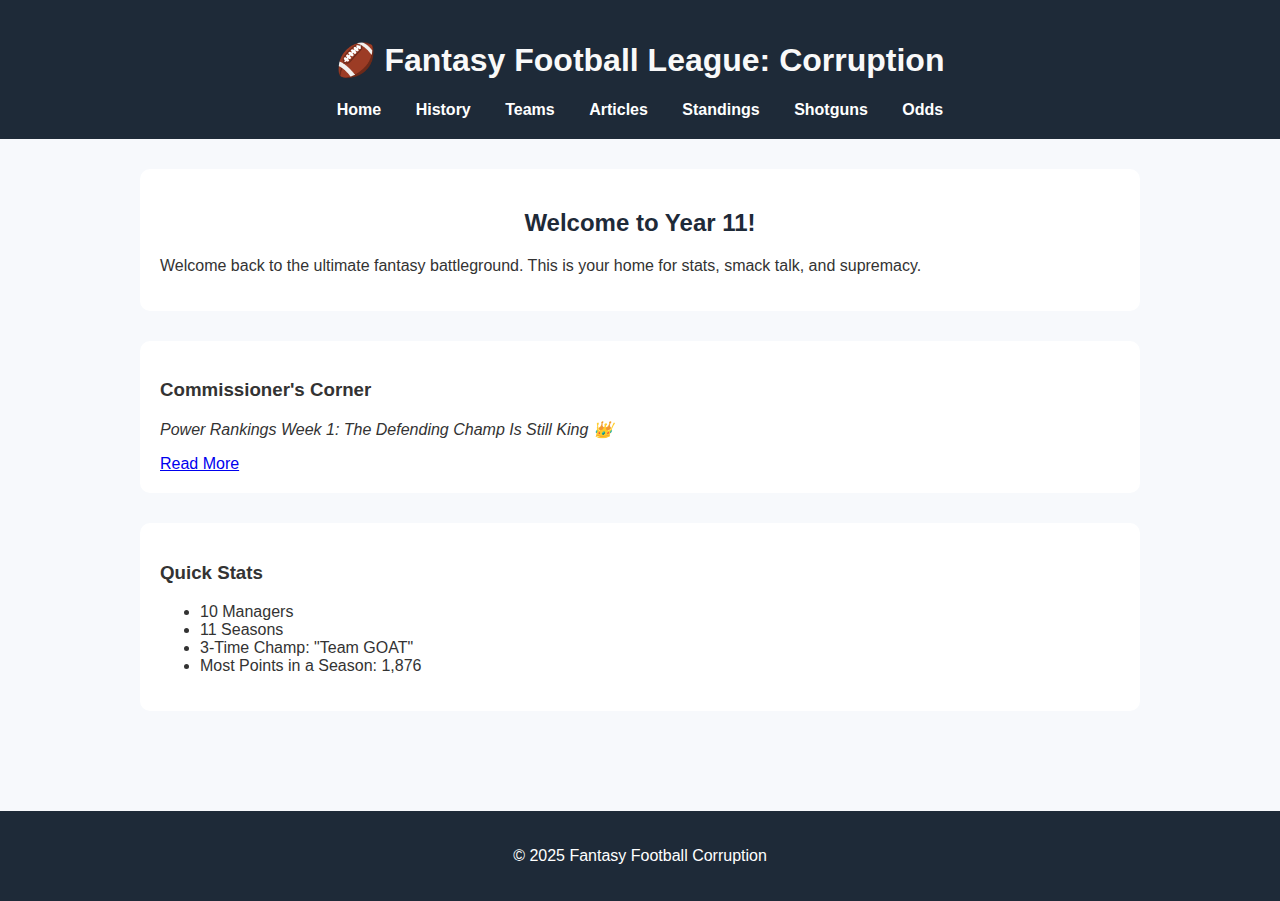
<file: index.html>
<!DOCTYPE html>
<html lang="en">
<head>
  <meta charset="UTF-8" />
  <meta name="viewport" content="width=device-width, initial-scale=1.0" />
  <title>Fantasy Football League: Corruption</title>
  <link rel="stylesheet" href="css/style.css" />
</head>
<body>
  <header>
    <h1>🏈 Fantasy Football League: Corruption</h1>
    <nav>
      <a href="index.html">Home</a>
      <a href="history.html">History</a>
      <a href="teams.html">Teams</a>
      <a href="articles.html">Articles</a>
      <a href="standings.html">Standings</a>
      <a href="shotguns.html">Shotguns</a>
      <a href="odds.html">Odds</a>
    </nav>
  </header>

  <main>
    <section>
      <h2>Welcome to Year 11!</h2>
      <p>Welcome back to the ultimate fantasy battleground. This is your home for stats, smack talk, and supremacy.</p>
    </section>

    <section>
      <h3>Commissioner's Corner</h3>
      <p><em>Power Rankings Week 1: The Defending Champ Is Still King 👑</em></p>
      <a href="articles.html">Read More</a>
    </section>

    <section>
      <h3>Quick Stats</h3>
      <ul>
        <li>10 Managers</li>
        <li>11 Seasons</li>
        <li>3-Time Champ: "Team GOAT"</li>
        <li>Most Points in a Season: 1,876</li>
      </ul>
    </section>
  </main>

  <footer>
    <p>© 2025 Fantasy Football Corruption</p>
  </footer>
</body>
</html>
</file>
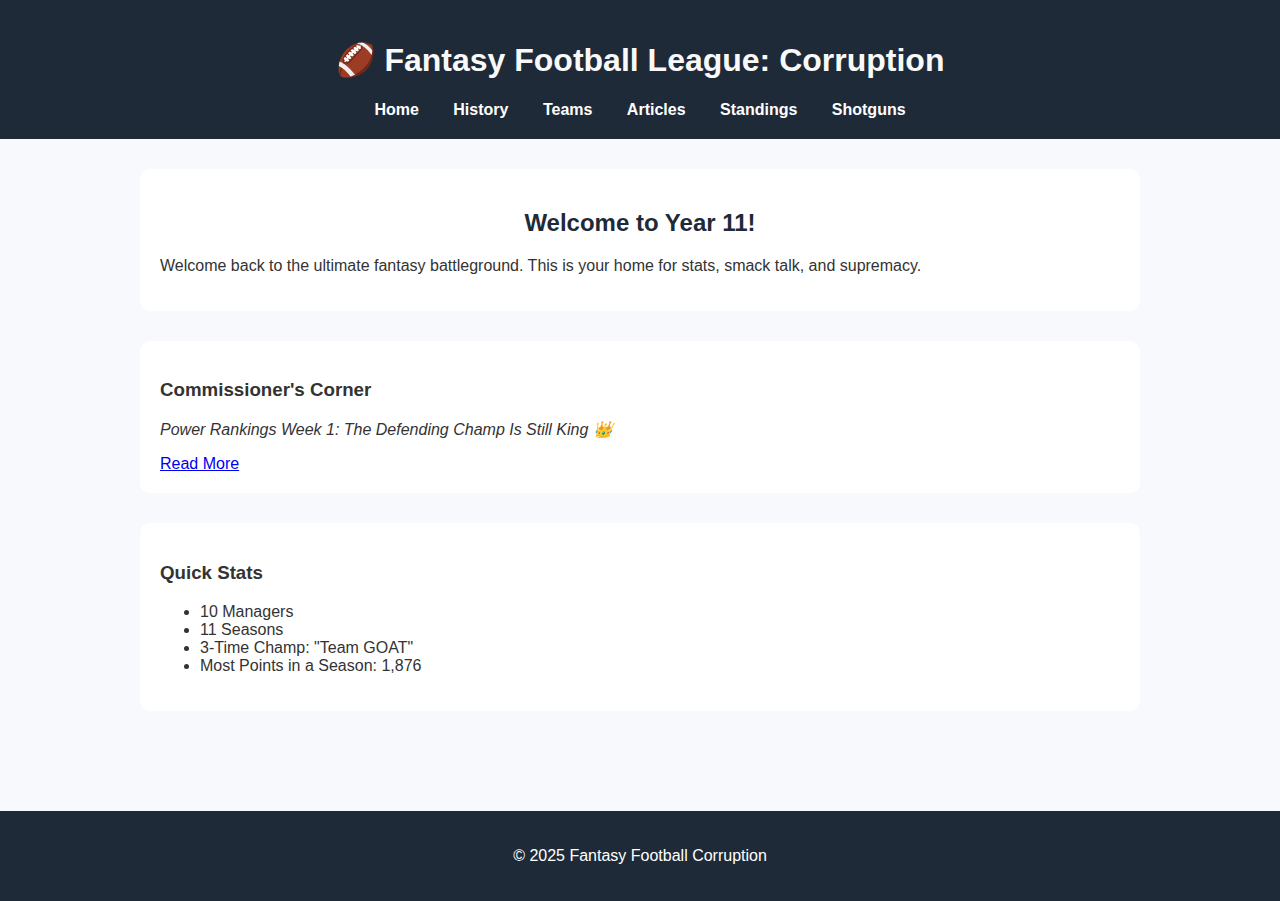
<file: fantasyfootball/index.html>
<!DOCTYPE html>
<html lang="en">
<head>
  <meta charset="UTF-8" />
  <meta name="viewport" content="width=device-width, initial-scale=1.0" />
  <title>Fantasy Football League: Corruption</title>
  <link rel="stylesheet" href="css/style.css" />
</head>
<body>
  <header>
    <h1>🏈 Fantasy Football League: Corruption</h1>
    <nav>
      <a href="index.html">Home</a>
      <a href="history.html">History</a>
      <a href="teams.html">Teams</a>
      <a href="articles.html">Articles</a>
      <a href="standings.html">Standings</a>
      <a href="shotguns.html">Shotguns</a>
    </nav>
  </header>

  <main>
    <section>
      <h2>Welcome to Year 11!</h2>
      <p>Welcome back to the ultimate fantasy battleground. This is your home for stats, smack talk, and supremacy.</p>
    </section>

    <section>
      <h3>Commissioner's Corner</h3>
      <p><em>Power Rankings Week 1: The Defending Champ Is Still King 👑</em></p>
      <a href="articles.html">Read More</a>
    </section>

    <section>
      <h3>Quick Stats</h3>
      <ul>
        <li>10 Managers</li>
        <li>11 Seasons</li>
        <li>3-Time Champ: "Team GOAT"</li>
        <li>Most Points in a Season: 1,876</li>
      </ul>
    </section>
  </main>

  <footer>
    <p>© 2025 Fantasy Football Corruption</p>
  </footer>
</body>
</html>
</file>
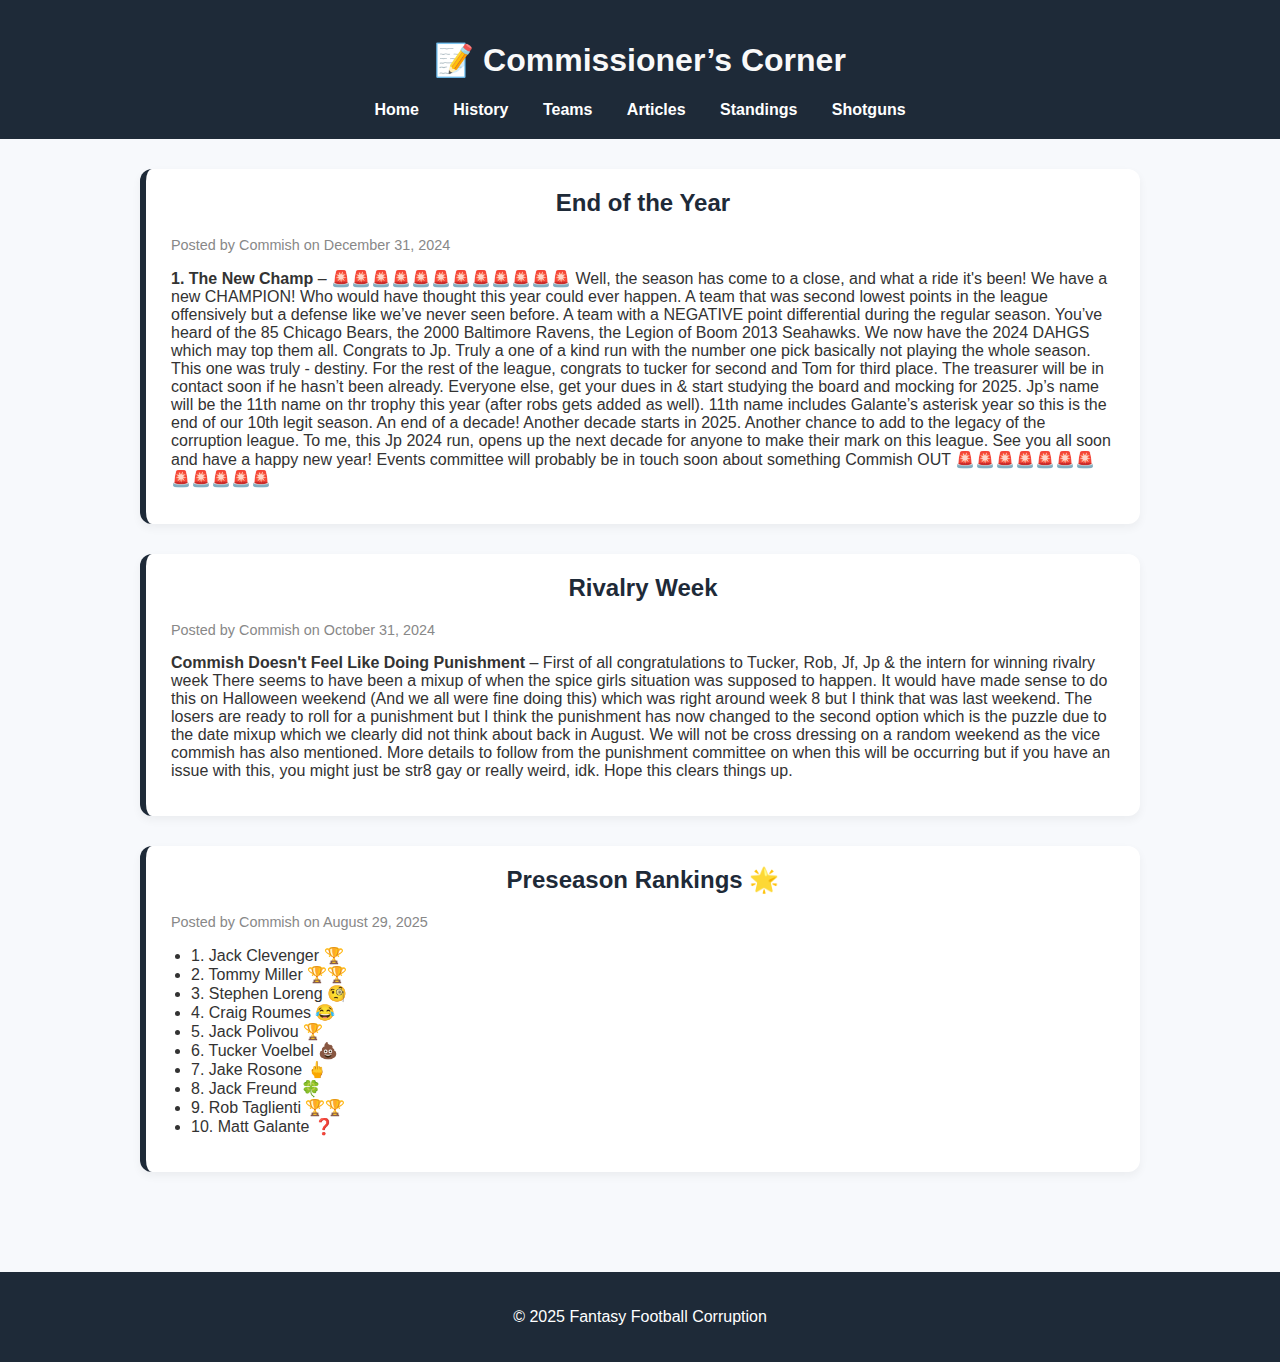
<file: articles.html>
<!DOCTYPE html>
<html lang="en">
<head>
  <meta charset="UTF-8" />
  <meta name="viewport" content="width=device-width, initial-scale=1.0"/>
  <title>Commissioner’s Corner | Fantasy League Central</title>
  <link rel="stylesheet" href="css/style.css" />
</head>
<body>
  <header>
    <h1>📝 Commissioner’s Corner</h1>
    <nav>
      <a href="index.html">Home</a>
      <a href="history.html">History</a>
      <a href="teams.html">Teams</a>
      <a href="articles.html">Articles</a>
      <a href="standings.html">Standings</a>
      <a href="shotguns.html">Shotguns</a>
    </nav>
  </header>

  <main>
    <section class="article">
      <h2>End of the Year</h2>
      <p class="meta">Posted by Commish on December 31, 2024</p>
      <p><strong>1. The New Champ</strong> – 🚨🚨🚨🚨🚨🚨🚨🚨🚨🚨🚨🚨

Well, the season has come to a close, and what a ride it's been! We have a new CHAMPION! Who would have thought this year could ever happen. A team that was second lowest points in the league offensively but a defense like we’ve never seen before. A team with a NEGATIVE point differential during the regular season. You’ve heard of the 85 Chicago Bears, the 2000 Baltimore Ravens, the Legion of Boom 2013 Seahawks. We now have the 2024 DAHGS which may top them all. Congrats to Jp. Truly a one of a kind run with the number one pick basically not playing the whole season. This one was truly - destiny. 

For the rest of the league, congrats to tucker for second and Tom for third place. The treasurer will be in contact soon if he hasn’t been already. Everyone else, get your dues in & start studying the board and mocking for 2025. 

Jp’s name will be the 11th name on thr trophy this year (after robs gets added as well). 11th name includes Galante’s asterisk year so this is the end of our 10th legit season. An end of a decade! 

Another decade starts in 2025. Another chance to add to the legacy of the corruption league. To me, this Jp 2024 run, opens up the next decade for anyone to make their mark on this league. 

See you all soon and have a happy new year!

Events committee will probably be in touch soon about something

Commish OUT

🚨🚨🚨🚨🚨🚨🚨🚨🚨🚨🚨🚨</p>
      </section>


      <section class="article">
      <h2>Rivalry Week</h2>
      <p class="meta">Posted by Commish on October 31, 2024</p>
      <p><strong>Commish Doesn't Feel Like Doing Punishment</strong> – First of all congratulations to Tucker, Rob, Jf, Jp & the intern for winning rivalry week

There seems to have been a mixup of when the spice girls situation was supposed to happen. It would have made sense to do this on Halloween weekend (And we all were fine doing this) which was right around week 8 but I think that was last weekend. The losers are ready to roll for a punishment but I think the punishment has now changed to the second option which is the puzzle due to the date mixup which we clearly did not think about back in August. We will not be cross dressing on a random weekend as the vice commish has also mentioned. More details to follow from the punishment committee on when this will be occurring but if you have an issue with this, you might just be str8 gay or really weird, idk. Hope this clears things up.</p>
      </section>





    <section class="article">
      <h2>Preseason Rankings 🌟</h2>
      <p class="meta">Posted by Commish on August 29, 2025</p>
      <ul>
        <li>1. Jack Clevenger 🏆</li>
        <li>2. Tommy Miller 🏆🏆</li>
        <li>3. Stephen Loreng 🧐</li>
        <li>4. Craig Roumes 😂</li>
        <li>5. Jack Polivou 🏆</li>
        <li>6. Tucker Voelbel 💩</li>
        <li>7. Jake Rosone 🖕</li>
        <li>8. Jack Freund 🍀</li>
        <li>9. Rob Taglienti 🏆🏆</li>
        <li>10. Matt Galante ❓</li>
      </ul>
    </section>
  </main>

  <footer>
    <p>© 2025 Fantasy Football Corruption</p>
  </footer>
</body>
</html>
</file>
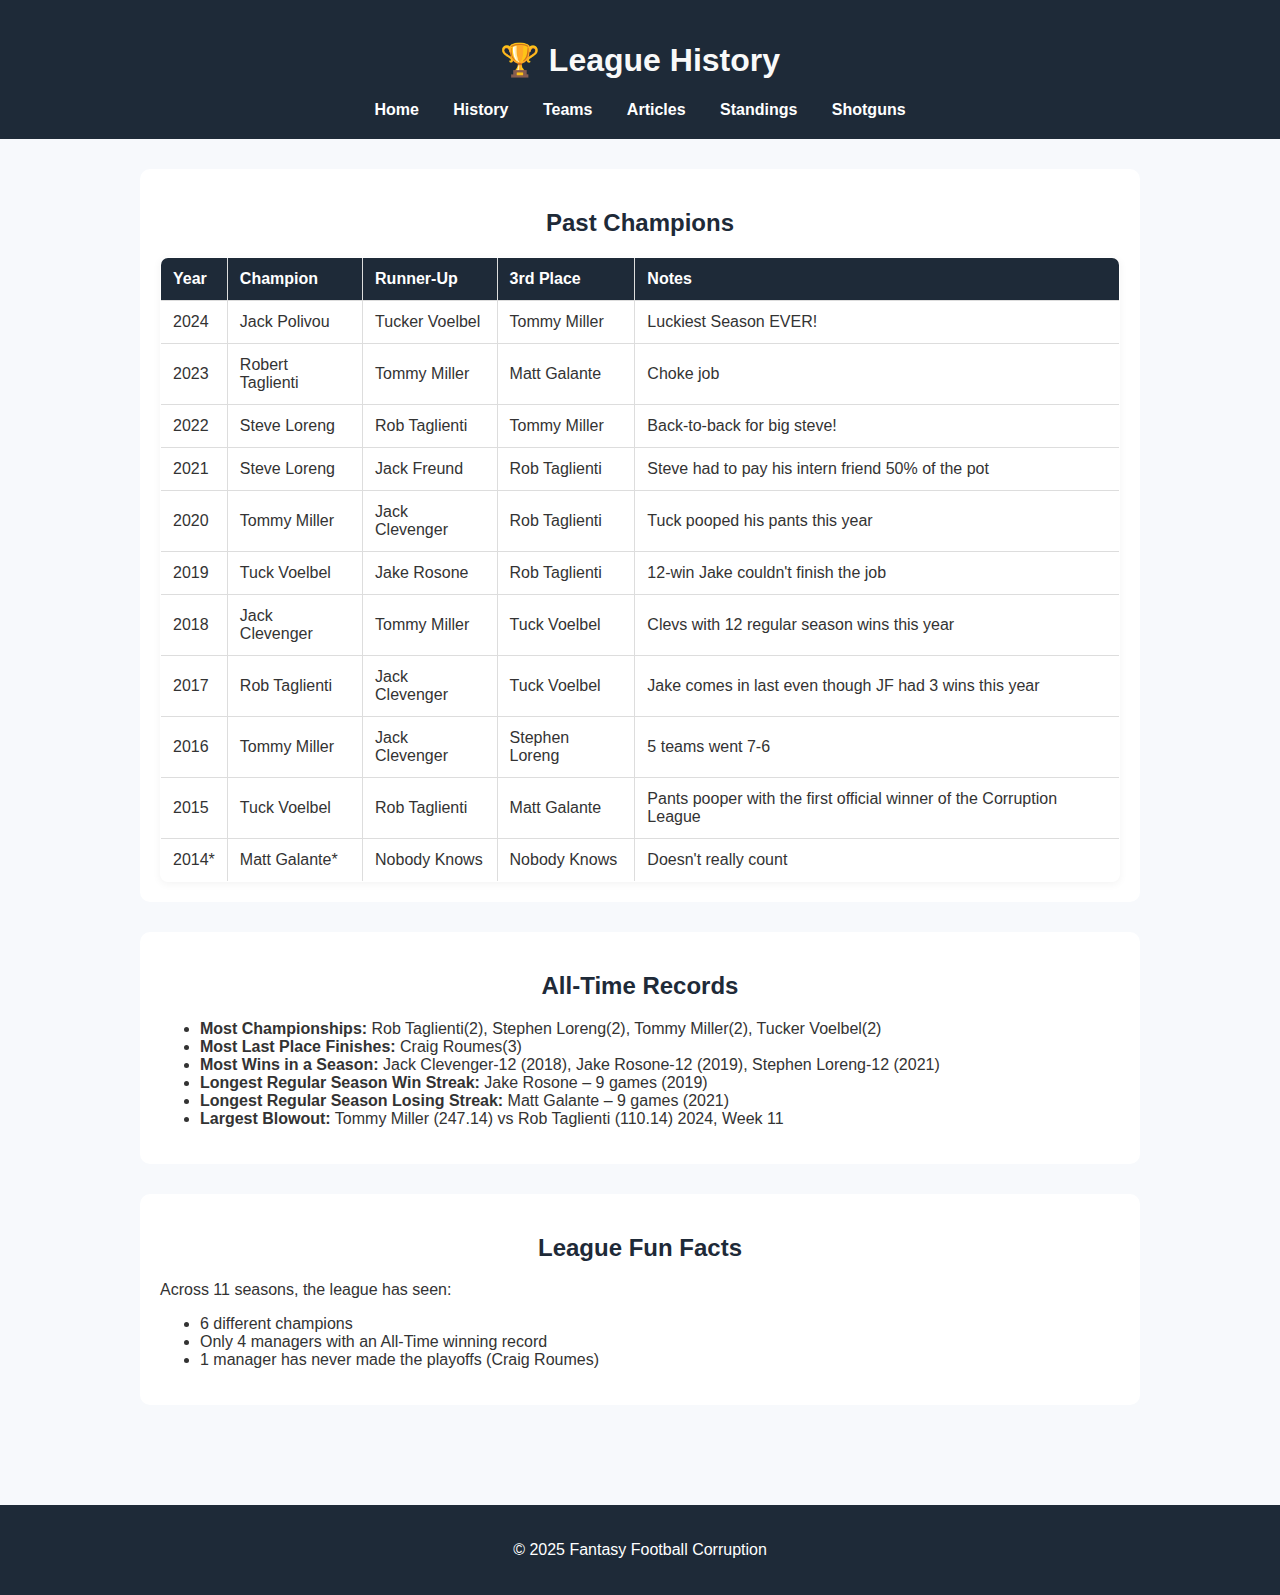
<file: history.html>
<!DOCTYPE html>
<html lang="en">
<head>
  <meta charset="UTF-8" />
  <meta name="viewport" content="width=device-width, initial-scale=1.0"/>
  <title>League History | Fantasy League Central</title>
  <link rel="stylesheet" href="css/style.css" />
</head>
<body>
  <header>
    <h1>🏆 League History</h1>
    <nav>
      <a href="index.html">Home</a>
      <a href="history.html">History</a>
      <a href="teams.html">Teams</a>
      <a href="articles.html">Articles</a>
      <a href="standings.html">Standings</a>
      <a href="shotguns.html">Shotguns</a>
    </nav>
  </header>

  <main>
    <section>
      <h2>Past Champions</h2>
      <table border="1" cellpadding="8" cellspacing="0">
        <thead>
          <tr>
            <th>Year</th>
            <th>Champion</th>
            <th>Runner-Up</th>
            <th>3rd Place</th>
            <th>Notes</th>
          </tr>
        </thead>
        <tbody>
          <tr>
            <td>2024</td>
            <td>Jack Polivou</td>
            <td>Tucker Voelbel</td>
            <td>Tommy Miller</td>
            <td>Luckiest Season EVER!</td>
          </tr>
          <tr>
            <td>2023</td>
            <td>Robert Taglienti</td>
            <td>Tommy Miller</td>
            <td>Matt Galante </td>
            <td>Choke job</td>
          </tr>
          <tr>
            <td>2022</td>
            <td>Steve Loreng</td>
            <td>Rob Taglienti</td>
            <td>Tommy Miller</td>
            <td>Back-to-back for big steve!</td>
          </tr>
          <tr>
            <td>2021</td>
            <td>Steve Loreng</td>
            <td>Jack Freund</td>
            <td>Rob Taglienti</td>
            <td>Steve had to pay his intern friend 50% of the pot</td>
          </tr>
          <tr>
            <td>2020</td>
            <td>Tommy Miller</td>
            <td>Jack Clevenger</td>
            <td>Rob Taglienti</td>
            <td>Tuck pooped his pants this year</td>
          </tr>
          <tr>
            <td>2019</td>
            <td>Tuck Voelbel</td>
            <td>Jake Rosone</td>
            <td>Rob Taglienti</td>
            <td>12-win Jake couldn't finish the job</td>
          </tr>
          <tr>
            <td>2018</td>
            <td>Jack Clevenger</td>
            <td>Tommy Miller</td>
            <td>Tuck Voelbel</td>
            <td>Clevs with 12 regular season wins this year</td>
          </tr>
          <tr>
            <td>2017</td>
            <td>Rob Taglienti</td>
            <td>Jack Clevenger</td>
            <td>Tuck Voelbel</td>
            <td>Jake comes in last even though JF had 3 wins this year</td>
          </tr>
          <tr>
            <td>2016</td>
            <td>Tommy Miller</td>
            <td>Jack Clevenger</td>
            <td>Stephen Loreng</td>
            <td>5 teams went 7-6</td>
          </tr>
          <tr>
            <td>2015</td>
            <td>Tuck Voelbel</td>
            <td>Rob Taglienti</td>
            <td>Matt Galante</td>
            <td>Pants pooper with the first official winner of the Corruption League</td>
          </tr>
          <tr>
            <td>2014*</td>
            <td>Matt Galante*</td>
            <td>Nobody Knows </td>
            <td>Nobody Knows</td>
            <td>Doesn't really count</td>
          </tr>
          <!-- Add more rows for earlier seasons -->
        </tbody>
      </table>
    </section>

    <section>
      <h2>All-Time Records</h2>
      <ul>
        <li><strong>Most Championships:</strong> Rob Taglienti(2), Stephen Loreng(2), Tommy Miller(2), Tucker Voelbel(2)</li>
        <li><strong>Most Last Place Finishes:</strong> Craig Roumes(3)</li>
        <li><strong>Most Wins in a Season:</strong> Jack Clevenger-12 (2018), Jake Rosone-12 (2019), Stephen Loreng-12 (2021)</li>
        <li><strong>Longest Regular Season Win Streak:</strong> Jake Rosone – 9 games (2019)</li>
        <li><strong>Longest Regular Season Losing Streak:</strong> Matt Galante – 9 games (2021)</li>
        <li><strong>Largest Blowout:</strong> Tommy Miller (247.14) vs Rob Taglienti (110.14) 2024, Week 11</li>
      </ul>
    </section>

    <section>
      <h2>League Fun Facts</h2>
      <p>Across 11 seasons, the league has seen:</p>
      <ul>
        <li>6 different champions</li>
        <li>Only 4 managers with an All-Time winning record</li>
        <li>1 manager has never made the playoffs (Craig Roumes)</li>
      </ul>
    </section>
  </main>

  <footer>
    <p>© 2025 Fantasy Football Corruption</p>
  </footer>
</body>
</html>
</file>
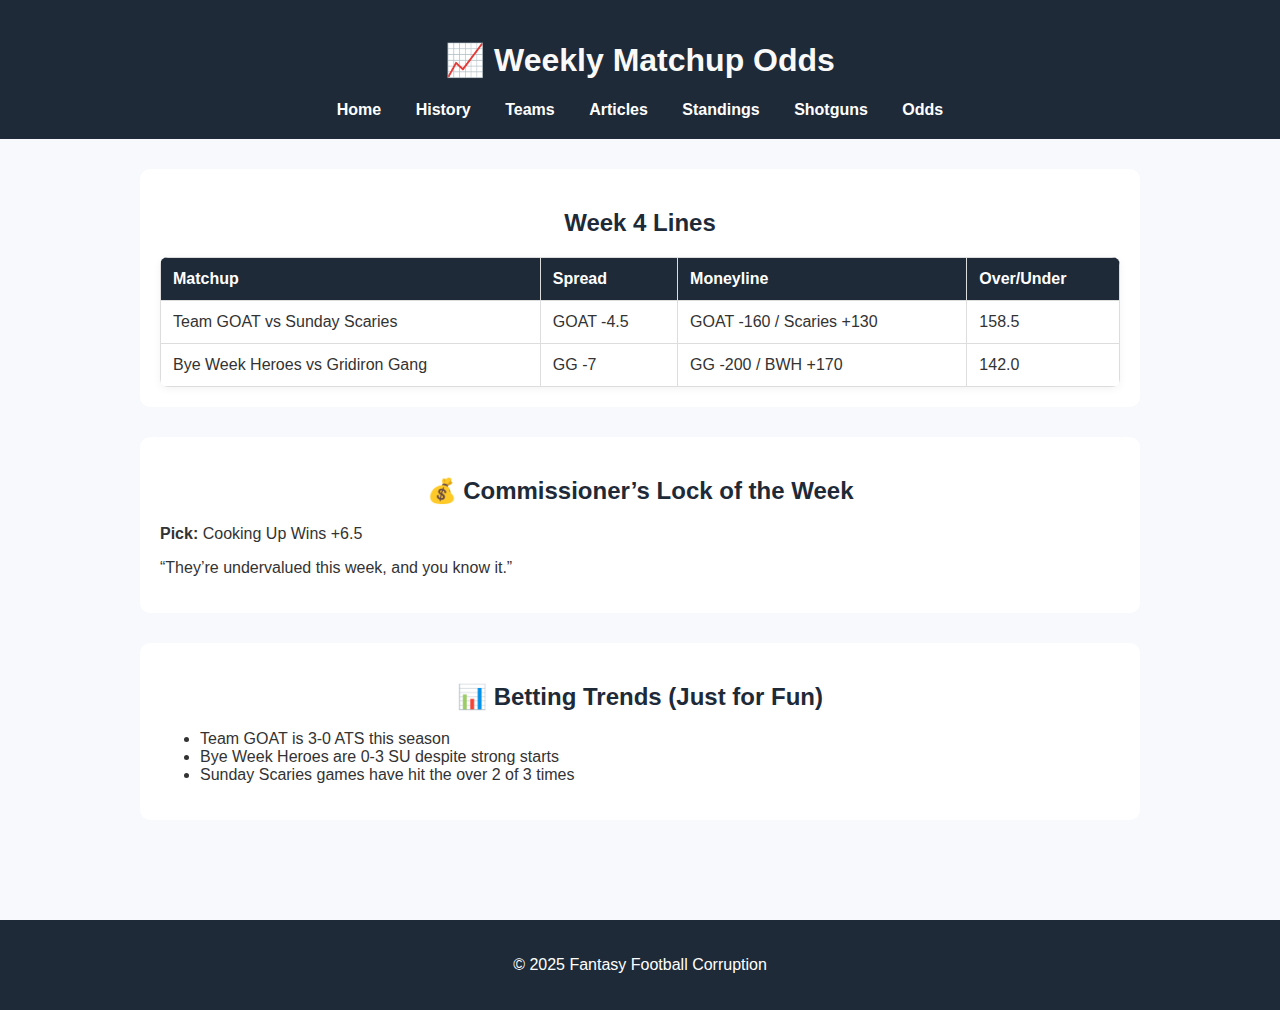
<file: odds.html>
<!DOCTYPE html>
<html lang="en">
<head>
  <meta charset="UTF-8" />
  <meta name="viewport" content="width=device-width, initial-scale=1.0"/>
  <title>Weekly Matchup Odds | Fantasy League Central</title>
  <link rel="stylesheet" href="css/style.css" />
</head>
<body>
  <header>
    <h1>📈 Weekly Matchup Odds</h1>
    <nav>
      <a href="index.html">Home</a>
      <a href="history.html">History</a>
      <a href="teams.html">Teams</a>
      <a href="articles.html">Articles</a>
      <a href="standings.html">Standings</a>
      <a href="shotguns.html">Shotguns</a>
      <a href="odds.html">Odds</a>
    </nav>
  </header>

  <main>
    <section>
      <h2>Week 4 Lines</h2>
      <table>
        <thead>
          <tr>
            <th>Matchup</th>
            <th>Spread</th>
            <th>Moneyline</th>
            <th>Over/Under</th>
          </tr>
        </thead>
        <tbody>
          <tr>
            <td>Team GOAT vs Sunday Scaries</td>
            <td>GOAT -4.5</td>
            <td>GOAT -160 / Scaries +130</td>
            <td>158.5</td>
          </tr>
          <tr>
            <td>Bye Week Heroes vs Gridiron Gang</td>
            <td>GG -7</td>
            <td>GG -200 / BWH +170</td>
            <td>142.0</td>
          </tr>
          <!-- Add more matchups -->
        </tbody>
      </table>
    </section>

    <section>
      <h2>💰 Commissioner’s Lock of the Week</h2>
      <p><strong>Pick:</strong> Cooking Up Wins +6.5</p>
      <p>“They’re undervalued this week, and you know it.”</p>
    </section>

    <section>
      <h2>📊 Betting Trends (Just for Fun)</h2>
      <ul>
        <li>Team GOAT is 3-0 ATS this season</li>
        <li>Bye Week Heroes are 0-3 SU despite strong starts</li>
        <li>Sunday Scaries games have hit the over 2 of 3 times</li>
      </ul>
    </section>
  </main>

  <footer>
    <p>© 2025 Fantasy Football Corruption</p>
  </footer>
</body>
</html>
</file>
<file: css/style.css>
/* ========== Base Styles ========== */
body {
  font-family: 'Segoe UI', sans-serif;
  background-color: #f7f9fc;
  color: #333;
  margin: 0;
  padding: 0;
}

header {
  background-color: #1e2a38;
  color: white;
  padding: 20px;
  text-align: center;
}

nav {
  margin-top: 10px;
}

nav a {
  color: white;
  margin: 0 15px;
  text-decoration: none;
  font-weight: bold;
}

nav a:hover {
  text-decoration: underline;
}

main {
  padding: 30px 20px;
  max-width: 1000px;
  margin: 0 auto;
}

h1, h2 {
  color: #1e2a38;
  text-align: center;
}

footer {
  text-align: center;
  padding: 20px;
  background-color: #1e2a38;
  color: white;
  margin-top: 40px;
}

.teams-container {
  display: grid;
  grid-template-columns: repeat(auto-fit, minmax(300px, 1fr));
  gap: 30px;
  padding: 40px 20px;
}

.team-card {
  background: linear-gradient(145deg, #ffffff, #f0f0f0);
  border-radius: 20px;
  box-shadow: 0 10px 25px rgba(0, 0, 0, 0.07);
  display: flex;
  flex-direction: column;
  align-items: center;
  text-align: center;
  padding: 25px;
  transition: transform 0.3s ease;
}

.team-card:hover {
  transform: scale(1.02);
}

.team-logo {
  width: 110px;
  height: 110px;
  border-radius: 50%;
  object-fit: cover;
  border: 4px solid #1e2a38;
  margin-bottom: 15px;
}

.team-card-content h3 {
  font-size: 1.4rem;
  margin-bottom: 10px;
  color: #1e2a38;
}

.team-card-content p {
  margin: 4px 0;
  font-size: 0.95rem;
  line-height: 1.5;
}

.team-card-content .trophies {
  font-size: 1.2rem;
  color: goldenrod;
  margin-top: 10px;
}

/* ========== Sections ========== */
section {
  background-color: #ffffff;
  margin-bottom: 30px;
  padding: 20px;
  border-radius: 10px;
}

/* ========== Tables (History Page) ========== */
table {
  width: 100%;
  border-collapse: collapse;
  background-color: #fff;
  box-shadow: 0 2px 10px rgba(0, 0, 0, 0.05);
  margin-top: 20px;
}

table th, table td {
  padding: 12px;
  border: 1px solid #ddd;
  text-align: left;
}

table th {
  background-color: #1e2a38;
  color: white;
}

/* ========== Responsive ========== */
@media (max-width: 700px) {
  .team-card {
    flex-direction: column;
    align-items: flex-start;
    padding: 20px;
  }

  .team-logo {
    margin-bottom: 10px;
  }

  nav a {
    display: block;
    margin: 10px 0;
  }
}

/* ========== Articles ========== */
.article {
  background-color: #ffffff;
  border-left: 6px solid #1e2a38;
  margin-bottom: 30px;
  padding: 20px 25px;
  border-radius: 12px;
  box-shadow: 0 4px 10px rgba(0, 0, 0, 0.05);
}

header h1 {
  color: #f9f9f9; /* light text color for contrast */
}

.article h2 {
  margin-top: 0;
  color: #1e2a38;
}

.article .meta {
  font-size: 0.9rem;
  color: #888;
  margin-bottom: 10px;
}

.article a {
  color: #1e2a38;
  text-decoration: underline;
  font-weight: bold;
}

.article ul {
  padding-left: 20px;
}

/* ========== Articles ========== */
.shotgun-entry {
  background-color: #fff;
  border-left: 6px solid crimson;
  padding: 20px;
  margin: 20px 0;
  border-radius: 10px;
  box-shadow: 0 4px 10px rgba(0, 0, 0, 0.05);
}

.shotgun-entry h3 {
  margin-top: 0;
  color: crimson;
}

.shotgun-entry video {
  margin-top: 10px;
  border: 2px solid #1e2a38;
  border-radius: 6px;
}

/* ========== Odds Styling ========== */
table {
  width: 100%;
  border-collapse: collapse;
  margin-top: 20px;
  background-color: #fff;
  border-radius: 8px;
  overflow: hidden;
  box-shadow: 0 2px 8px rgba(0,0,0,0.05);
}

th, td {
  padding: 12px;
  border-bottom: 1px solid #ddd;
  text-align: left;
}

th {
  background-color: #1e2a38;
  color: white;
}
</file>
<file: fantasyfootball/css/style.css>
/* ========== Base Styles ========== */
body {
  font-family: 'Segoe UI', sans-serif;
  background-color: #f7f9fc;
  color: #333;
  margin: 0;
  padding: 0;
}

header {
  background-color: #1e2a38;
  color: white;
  padding: 20px;
  text-align: center;
}

nav {
  margin-top: 10px;
}

nav a {
  color: white;
  margin: 0 15px;
  text-decoration: none;
  font-weight: bold;
}

nav a:hover {
  text-decoration: underline;
}

main {
  padding: 30px 20px;
  max-width: 1000px;
  margin: 0 auto;
}

h1, h2 {
  color: #1e2a38;
  text-align: center;
}

footer {
  text-align: center;
  padding: 20px;
  background-color: #1e2a38;
  color: white;
  margin-top: 40px;
}

/* ========== Team Cards ========== */
.team-card {
  background: linear-gradient(145deg, #ffffff, #f0f0f0);
  border-radius: 20px;
  box-shadow: 0 10px 25px rgba(0, 0, 0, 0.07);
  display: flex;
  gap: 25px;
  align-items: center;
  padding: 25px;
  margin: 25px auto;
  max-width: 850px;
  transition: all 0.3s ease-in-out;
  border-left: 8px solid #1e2a38;
}

.team-card:hover {
  transform: scale(1.015);
  box-shadow: 0 12px 30px rgba(0, 0, 0, 0.12);
}

.team-logo {
  width: 110px;
  height: 110px;
  border-radius: 100px;
  object-fit: cover;
  border: 4px solid #1e2a38;
  background-color: white;
}

.team-card-content {
  flex: 1;
}

.team-card-content h3 {
  font-size: 1.6rem;
  margin-bottom: 5px;
  color: #1e2a38;
}

.team-card-content p {
  margin: 4px 0;
  font-size: 0.95rem;
  line-height: 1.5;
}

.team-card-content .trophies {
  font-size: 1.2rem;
  margin-top: 5px;
  color: goldenrod;
}

/* ========== Sections ========== */
section {
  background-color: #ffffff;
  margin-bottom: 30px;
  padding: 20px;
  border-radius: 10px;
}

/* ========== Tables (History Page) ========== */
table {
  width: 100%;
  border-collapse: collapse;
  background-color: #fff;
  box-shadow: 0 2px 10px rgba(0, 0, 0, 0.05);
  margin-top: 20px;
}

table th, table td {
  padding: 12px;
  border: 1px solid #ddd;
  text-align: left;
}

table th {
  background-color: #1e2a38;
  color: white;
}

/* ========== Responsive ========== */
@media (max-width: 700px) {
  .team-card {
    flex-direction: column;
    align-items: flex-start;
    padding: 20px;
  }

  .team-logo {
    margin-bottom: 10px;
  }

  nav a {
    display: block;
    margin: 10px 0;
  }
}

/* ========== Articles ========== */
.article {
  background-color: #ffffff;
  border-left: 6px solid #1e2a38;
  margin-bottom: 30px;
  padding: 20px 25px;
  border-radius: 12px;
  box-shadow: 0 4px 10px rgba(0, 0, 0, 0.05);
}

header h1 {
  color: #f9f9f9; /* light text color for contrast */
}

.article h2 {
  margin-top: 0;
  color: #1e2a38;
}

.article .meta {
  font-size: 0.9rem;
  color: #888;
  margin-bottom: 10px;
}

.article a {
  color: #1e2a38;
  text-decoration: underline;
  font-weight: bold;
}

.article ul {
  padding-left: 20px;
}

/* ========== Articles ========== */
.shotgun-entry {
  background-color: #fff;
  border-left: 6px solid crimson;
  padding: 20px;
  margin: 20px 0;
  border-radius: 10px;
  box-shadow: 0 4px 10px rgba(0, 0, 0, 0.05);
}

.shotgun-entry h3 {
  margin-top: 0;
  color: crimson;
}

.shotgun-entry video {
  margin-top: 10px;
  border: 2px solid #1e2a38;
  border-radius: 6px;
}
</file>
